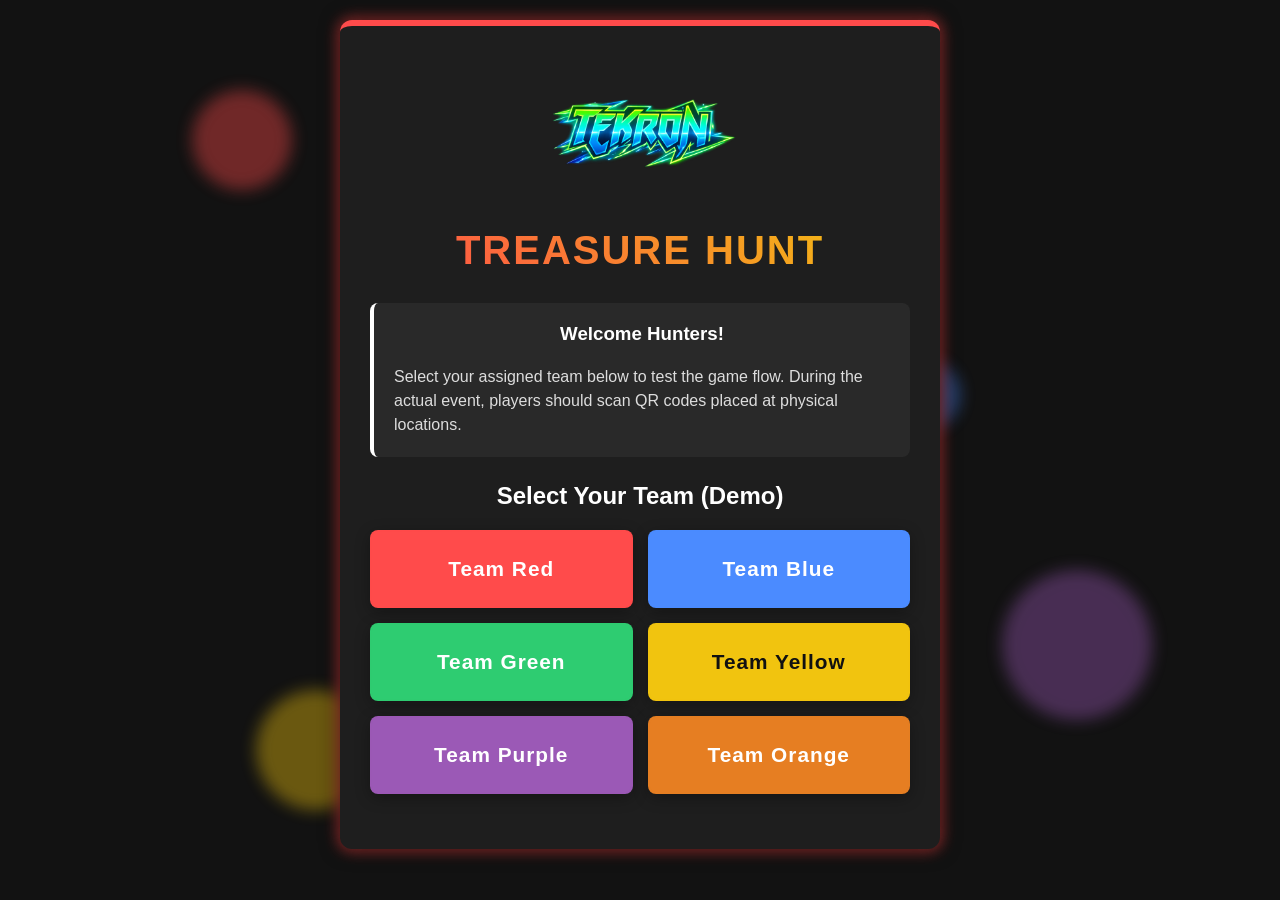
<file: index.html>
<!DOCTYPE html>
<html lang="en">
<head>
  <meta charset="UTF-8">
  <meta name="viewport" content="width=device-width, initial-scale=1.0">
  <title>College Treasure Hunt</title>
  <link rel="stylesheet" href="css/style.css">
  <style>
    .qr-info {
      font-size: 0.85rem; 
      color: #ccc; 
      background: rgba(0,0,0,0.4); 
      padding: 15px; 
      border-radius: 8px;
      margin-top: 30px;
    }
    .qr-info code {
      background: #333;
      padding: 3px 6px;
      border-radius: 4px;
      color: #ffca28;
    }
  </style>
</head>
<body>
  <!-- Animated Background Elements -->
  <div class="background-animations">
    <div class="orb"></div>
    <div class="orb"></div>
    <div class="orb"></div>
    <div class="orb"></div>
    <div class="orb"></div>
  </div>

  <div class="container">
    <img src="images/logo.png" class="tekron-brand-logo" alt="TEKRON">
    <h1 class="title-main">Treasure Hunt</h1>
    
    <div class="instruction-box">
      <h3>Welcome Hunters!</h3>
      <p style="margin-top: 10px;">Select your assigned team below to test the game flow. During the actual event, players should scan QR codes placed at physical locations.</p>
    </div>

    <h2>Select Your Team (Demo)</h2>
    <div class="team-grid">
      <button class="team-btn red" onclick="location.href='1073cf1f.html'">Team Red</button>
      <button class="team-btn blue" onclick="location.href='bc8d2598.html'">Team Blue</button>
      <button class="team-btn green" onclick="location.href='c930dd24.html'">Team Green</button>
      <button class="team-btn yellow" onclick="location.href='f61d329b.html'">Team Yellow</button>
      <button class="team-btn purple" onclick="location.href='2a91568c.html'">Team Purple</button>
      <button class="team-btn orange" onclick="location.href='cabb6ae6.html'">Team Orange</button>
    </div>



  </div>
</body>
</html>
</file>
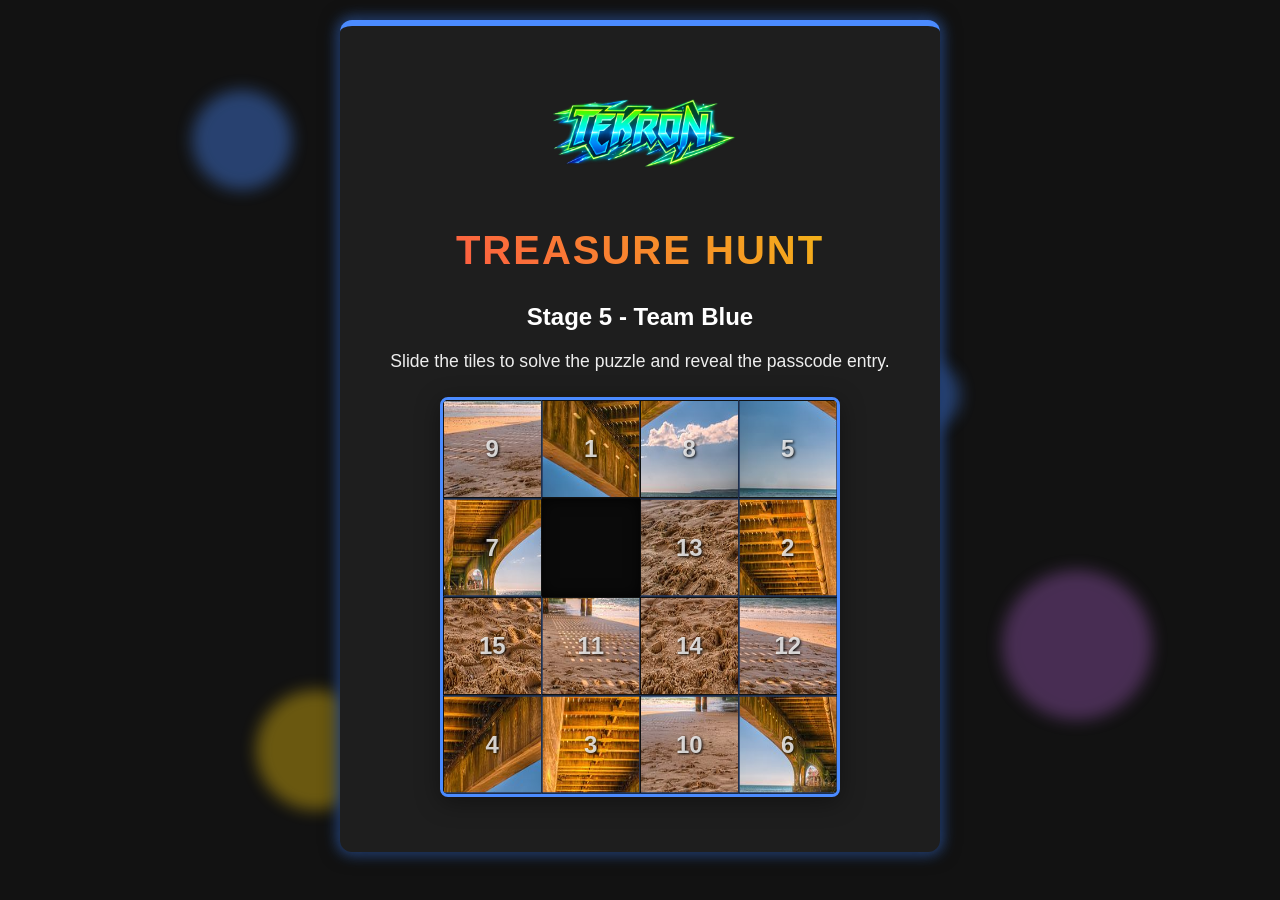
<file: 05d36037.html>
<!DOCTYPE html>
<html lang="en">
<head>
  <meta charset="UTF-8">
  <meta name="viewport" content="width=device-width, initial-scale=1.0">
  <title>Treasure Hunt - Stage</title>
  <link rel="stylesheet" href="css/style.css">
</head>
<body>
  <!-- Animated Background Elements -->
  <div class="background-animations">
    <div class="orb"></div>
    <div class="orb"></div>
    <div class="orb"></div>
    <div class="orb"></div>
    <div class="orb"></div>
  </div>

  <div class="container">
    <img src="images/logo.png" class="tekron-brand-logo" alt="TEKRON">
    <h1 class="title-main">Treasure Hunt</h1>
    <h2 id="stage-title">Loading...</h2>
    
    <p id="instruction-text" style="text-align: center; margin-bottom: 25px; font-size: 1.1rem; color: #eee;">
      Slide the tiles to solve the puzzle and reveal the passcode entry.
    </p>

    <!-- Puzzle Area -->
    <div id="puzzle-container"></div>

    <!-- Passcode Area (Hidden initially) -->
    <div id="passcode-section" class="hidden">
      <h3>Enter Location Passcode</h3>
      <input type="text" id="passcode-input" placeholder="Enter Passcode..." autocomplete="off">
      <button id="submit-passcode">Unlock Next Clue</button>
      <p id="passcode-error" class="error-msg hidden">Incorrect passcode, try again!</p>
    </div>

    <!-- Clue Area (Hidden initially) -->
    <div id="clue-section" class="hidden">
      <h3>Next Module Unlocked!</h3>
      <p id="clue-text"></p>


    </div>
  </div>

  <script src="js/mappings.js"></script>
  <script src="js/config.js"></script>
  <script src="js/main.js"></script>
</body>
</html>
</file>
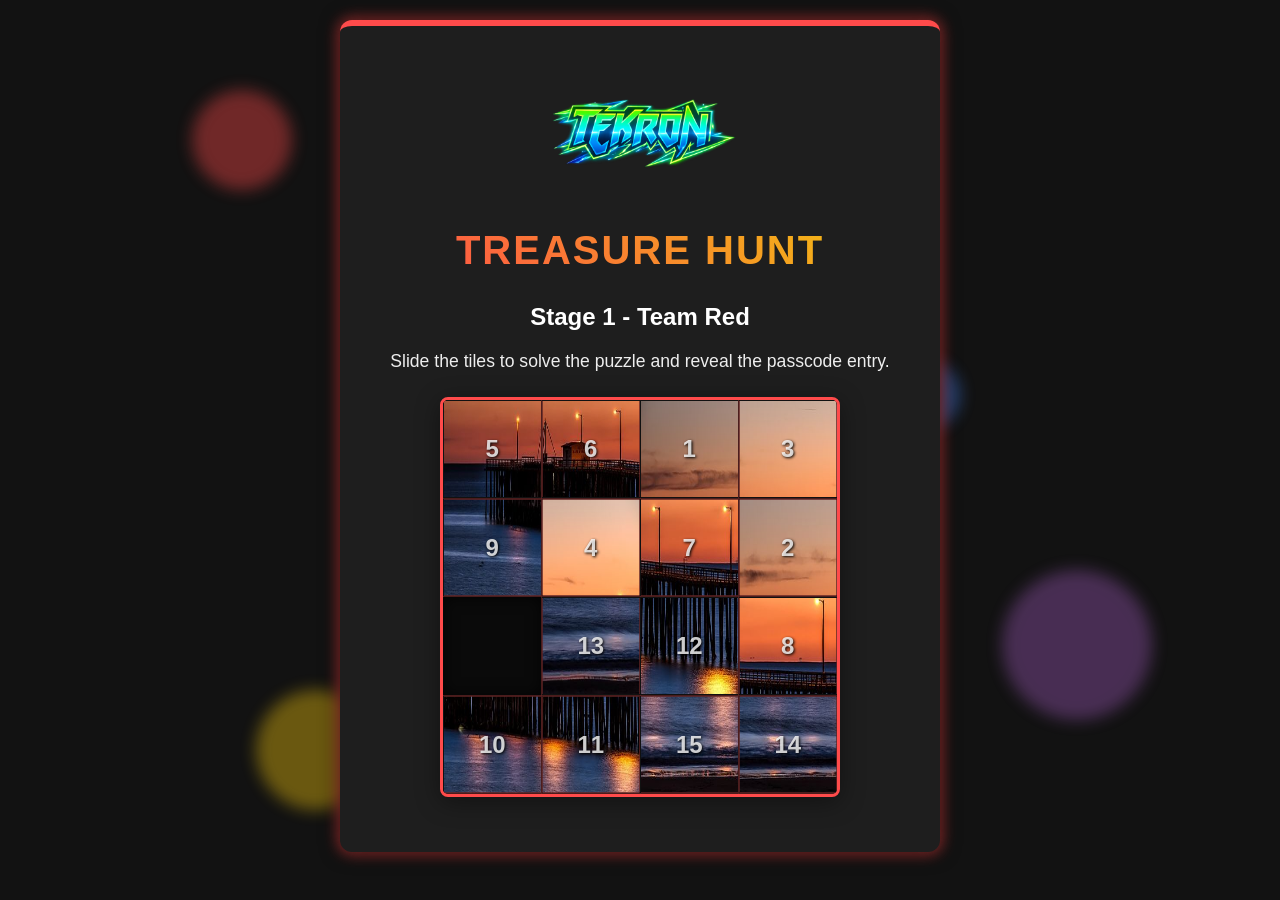
<file: 1073cf1f.html>
<!DOCTYPE html>
<html lang="en">
<head>
  <meta charset="UTF-8">
  <meta name="viewport" content="width=device-width, initial-scale=1.0">
  <title>Treasure Hunt - Stage</title>
  <link rel="stylesheet" href="css/style.css">
</head>
<body>
  <!-- Animated Background Elements -->
  <div class="background-animations">
    <div class="orb"></div>
    <div class="orb"></div>
    <div class="orb"></div>
    <div class="orb"></div>
    <div class="orb"></div>
  </div>

  <div class="container">
    <img src="images/logo.png" class="tekron-brand-logo" alt="TEKRON">
    <h1 class="title-main">Treasure Hunt</h1>
    <h2 id="stage-title">Loading...</h2>
    
    <p id="instruction-text" style="text-align: center; margin-bottom: 25px; font-size: 1.1rem; color: #eee;">
      Slide the tiles to solve the puzzle and reveal the passcode entry.
    </p>



    <!-- Map Area (Hidden until puzzle is solved) -->
    <div id="map-area" class="hidden" style="text-align: center; margin-bottom: 25px;">
      <button id="map-btn" style="padding: 10px 20px; font-size: 1rem; background-color: var(--active-color, #333); color: white; border: none; border-radius: 5px; cursor: pointer; font-weight: bold; font-family: inherit; margin-bottom: 15px; box-shadow: 0 4px 6px rgba(0,0,0,0.3);" onclick="const mapContainer = document.getElementById('map-container'); mapContainer.classList.toggle('hidden'); this.textContent = mapContainer.classList.contains('hidden') ? 'View College Map' : 'Hide College Map';">View College Map</button>
      <div id="map-container" class="hidden">
        <img src="images/map.jpeg" alt="College Map" style="width: 100%; height: auto; border-radius: 8px; box-shadow: 0 4px 8px rgba(0,0,0,0.5);">
      </div>
    </div>

    <!-- Puzzle Area -->
    <div id="puzzle-container"></div>

    <!-- Passcode Area (Hidden initially) -->
    <div id="passcode-section" class="hidden">
      <h3>Enter Location Passcode</h3>
      <input type="text" id="passcode-input" placeholder="Enter Passcode..." autocomplete="off">
      <button id="submit-passcode">Unlock Next Clue</button>
      <p id="passcode-error" class="error-msg hidden">Incorrect passcode, try again!</p>
    </div>

    <!-- Clue Area (Hidden initially) -->
    <div id="clue-section" class="hidden">
      <h3>Next Module Unlocked!</h3>
      <p id="clue-text"></p>


    </div>
  </div>

  <script src="js/mappings.js"></script>
  <script src="js/config.js"></script>
  <script src="js/main.js"></script>
</body>
</html>
</file>
<file: css/style.css>
/* Dark Modern Theme - Visual Design */
:root {
  --bg-color: #121212;
  --text-color: #ffffff;
  --panel-bg: #1e1e1e;
  --border-radius: 12px;
  
  /* Team Colors */
  --team-red: #ff4b4b;
  --team-blue: #4b8bff;
  --team-green: #2ecc71;
  --team-yellow: #f1c40f;
  --team-purple: #9b59b6;
  --team-orange: #e67e22;
  --active-color: var(--team-red); /* Default, changed via JS */
}

* {
  box-sizing: border-box;
  margin: 0;
  padding: 0;
}

body {
  font-family: 'Segoe UI', Tahoma, Geneva, Verdana, sans-serif;
  background-color: var(--bg-color);
  color: var(--text-color);
  display: flex;
  flex-direction: column;
  align-items: center;
  min-height: 100vh;
  padding: 20px;
}

h1, h2, h3 {
  text-align: center;
  margin-bottom: 20px;
}

.title-main {
  font-size: 2.5rem;
  font-weight: 800;
  letter-spacing: 2px;
  text-transform: uppercase;
  background: linear-gradient(45deg, var(--team-red), var(--team-yellow));
  -webkit-background-clip: text;
  background-clip: text;
  -webkit-text-fill-color: transparent;
  margin-bottom: 30px;
  animation: glowText 2s infinite alternate;
}

.tekron-brand {
  text-align: center;
  font-size: 1.2rem;
  font-weight: 900;
  letter-spacing: 8px;
  color: var(--active-color);
  margin-bottom: 5px;
  text-transform: uppercase;
  animation: pulseBrand 1.5s infinite alternate;
}

.tekron-brand-logo {
  display: block;
  margin: 0 auto 5px;
  max-width: 250px;
  height: auto;
  animation: pulseBrandLogo 1.5s infinite alternate;
}

.container {
  max-width: 600px;
  width: 100%;
  background-color: var(--panel-bg);
  padding: 30px;
  border-radius: var(--border-radius);
  box-shadow: 0 0 20px rgba(0,0,0,0.8), 0 0 15px var(--active-color);
  border-top: 6px solid var(--active-color);
  transition: border-color 0.4s ease, box-shadow 0.4s ease;
  animation: containerEnter 0.8s cubic-bezier(0.175, 0.885, 0.32, 1.275);
}

/* Puzzle Styles */
#puzzle-container {
  width: 100%;
  max-width: 400px;
  aspect-ratio: 1 / 1;
  margin: 0 auto 25px;
  position: relative;
  background-color: #0a0a0a;
  border: 3px solid var(--active-color);
  border-radius: 8px;
  overflow: hidden;
  box-shadow: 0 5px 25px rgba(0,0,0,0.4);
}

.puzzle-tile {
  position: absolute;
  width: 25%;
  height: 25%;
  background-size: 400% 400%;
  border: 1px solid #111;
  cursor: pointer;
  transition: transform 0.25s ease-in-out;
  display: flex;
  justify-content: center;
  align-items: center;
  font-size: 1.5rem;
  font-weight: bold;
  color: rgba(255,255,255,0.8);
  text-shadow: 1px 1px 3px #000;
}

.puzzle-tile:hover {
  filter: brightness(1.2);
}

.puzzle-tile.empty {
  background: none !important;
  cursor: default;
  border: none;
  box-shadow: inset 0 0 15px rgba(0,0,0,0.8);
}

.puzzle-tile.empty span {
  display: none !important;
}

/* Hidden Sections */
.hidden {
  display: none !important;
}

/* Passcode Section */
#passcode-section {
  text-align: center;
  margin-top: 20px;
  animation: fadeIn 0.6s ease-in-out;
}

input[type="text"] {
  width: 100%;
  padding: 16px;
  margin-bottom: 18px;
  border: 2px solid #333;
  border-radius: 8px;
  background-color: #252525;
  color: white;
  font-size: 1.3rem;
  text-align: center;
  transition: border-color 0.3s ease, box-shadow 0.3s ease;
}

input[type="text"]:focus {
  outline: none;
  border-color: var(--active-color);
  box-shadow: 0 0 10px rgba(255, 255, 255, 0.1);
}

button {
  background-color: var(--active-color);
  color: #fff;
  border: none;
  padding: 16px 30px;
  font-size: 1.25rem;
  border-radius: 8px;
  cursor: pointer;
  width: 100%;
  font-weight: bold;
  letter-spacing: 1px;
  transition: transform 0.1s, filter 0.2s, background-color 0.4s;
  box-shadow: 0 4px 15px rgba(0,0,0,0.3);
}

button:hover {
  filter: brightness(1.15);
}

button:active {
  transform: translateY(2px);
  box-shadow: 0 2px 5px rgba(0,0,0,0.3);
}

.error-msg {
  color: var(--team-red);
  margin-top: 15px;
  font-weight: bold;
  font-size: 1.1rem;
  animation: shake 0.4s ease-in-out;
}

/* Clue Section */
#clue-section {
  text-align: center;
  margin-top: 20px;
  padding: 25px;
  background-color: rgba(255, 255, 255, 0.03);
  border-radius: 12px;
  border-left: 5px solid var(--active-color);
  animation: slideUp 0.6s ease-out;
}

#clue-text {
  font-size: 1.4rem;
  line-height: 1.6;
  margin-top: 15px;
  font-weight: 500;
  color: #fff;
  text-shadow: 0 2px 4px rgba(0,0,0,0.5);
}

/* Animations */
@keyframes fadeIn {
  from { opacity: 0; }
  to { opacity: 1; }
}

@keyframes slideUp {
  from { opacity: 0; transform: translateY(30px); }
  to { opacity: 1; transform: translateY(0); }
}

@keyframes shake {
  0% { transform: translateX(0); }
  25% { transform: translateX(-8px); }
  50% { transform: translateX(8px); }
  75% { transform: translateX(-8px); }
  100% { transform: translateX(0); }
}

@keyframes glowText {
  from { text-shadow: 0 0 10px var(--team-red), 0 0 20px var(--team-red); }
  to { text-shadow: 0 0 20px var(--team-yellow), 0 0 30px var(--team-yellow); }
}

@keyframes pulseBrand {
  from { opacity: 0.6; text-shadow: 0 0 5px var(--active-color); }
  to { opacity: 1; text-shadow: 0 0 20px var(--active-color), 0 0 30px var(--active-color); box-shadow: 0 0 0 transparent; }
}

@keyframes pulseBrandLogo {
  from { opacity: 0.8; filter: drop-shadow(0 0 5px var(--team-green)); }
  to { opacity: 1; filter: drop-shadow(0 0 20px var(--team-green)) drop-shadow(0 0 30px var(--team-green)); }
}

@keyframes containerEnter {
  0% { opacity: 0; transform: scale(0.9) translateY(20px); box-shadow: 0 0 0 transparent; }
  100% { opacity: 1; transform: scale(1) translateY(0); box-shadow: 0 0 20px rgba(0,0,0,0.8), 0 0 15px var(--active-color); }
}

/* Background Animations */
.background-animations {
  position: fixed;
  top: 0;
  left: 0;
  width: 100vw;
  height: 100vh;
  z-index: -1;
  overflow: hidden;
  pointer-events: none;
}

.orb {
  position: absolute;
  border-radius: 50%;
  filter: blur(8px);
  opacity: 0.4;
  animation: floatOrb 15s infinite ease-in-out;
}

.orb:nth-child(1) {
  width: 100px;
  height: 100px;
  background: var(--active-color);
  top: 10%;
  left: 15%;
  animation-duration: 20s;
  animation-delay: 0s;
}

.orb:nth-child(2) {
  width: 150px;
  height: 150px;
  background: var(--team-purple);
  bottom: 20%;
  right: 10%;
  animation-duration: 25s;
  animation-delay: -5s;
}

.orb:nth-child(3) {
  width: 70px;
  height: 70px;
  background: var(--team-blue);
  top: 40%;
  right: 25%;
  animation-duration: 18s;
  animation-delay: -2s;
}

.orb:nth-child(4) {
  width: 120px;
  height: 120px;
  background: var(--team-yellow);
  bottom: 10%;
  left: 20%;
  animation-duration: 22s;
  animation-delay: -7s;
}

.orb:nth-child(5) {
  width: 50px;
  height: 50px;
  background: var(--team-green);
  top: 60%;
  left: 40%;
  animation-duration: 12s;
  animation-delay: -1s;
}

@keyframes floatOrb {
  0% { transform: translate(0, 0) rotate(0deg) scale(1); }
  33% { transform: translate(30px, -50px) rotate(120deg) scale(1.1); }
  66% { transform: translate(-20px, 20px) rotate(240deg) scale(0.9); }
  100% { transform: translate(0, 0) rotate(360deg) scale(1); }
}

/* Team Selection (Index Page) */
.team-grid {
  display: grid;
  grid-template-columns: repeat(2, 1fr);
  gap: 15px;
  margin-bottom: 25px;
}

.team-btn {
  padding: 25px 15px;
  font-size: 1.3rem;
  border: 2px solid transparent;
}

.team-btn.red { background-color: var(--team-red); border-color: rgba(255,75,75,0.5); }
.team-btn.blue { background-color: var(--team-blue); border-color: rgba(75,139,255,0.5); }
.team-btn.green { background-color: var(--team-green); border-color: rgba(46,204,113,0.5); }
.team-btn.yellow { background-color: var(--team-yellow); color: #111; border-color: rgba(241,196,15,0.5); }
.team-btn.purple { background-color: var(--team-purple); border-color: rgba(155,89,182,0.5); }
.team-btn.orange { background-color: var(--team-orange); border-color: rgba(230,126,34,0.5); }

.instruction-box {
  background: rgba(255,255,255,0.05);
  padding: 20px;
  border-radius: 8px;
  margin-bottom: 25px;
  border-left: 4px solid var(--text-color);
}

.instruction-box p {
  line-height: 1.5;
  color: #ddd;
}

@media (max-width: 480px) {
  .team-grid {
    grid-template-columns: 1fr;
  }
}
</file>
